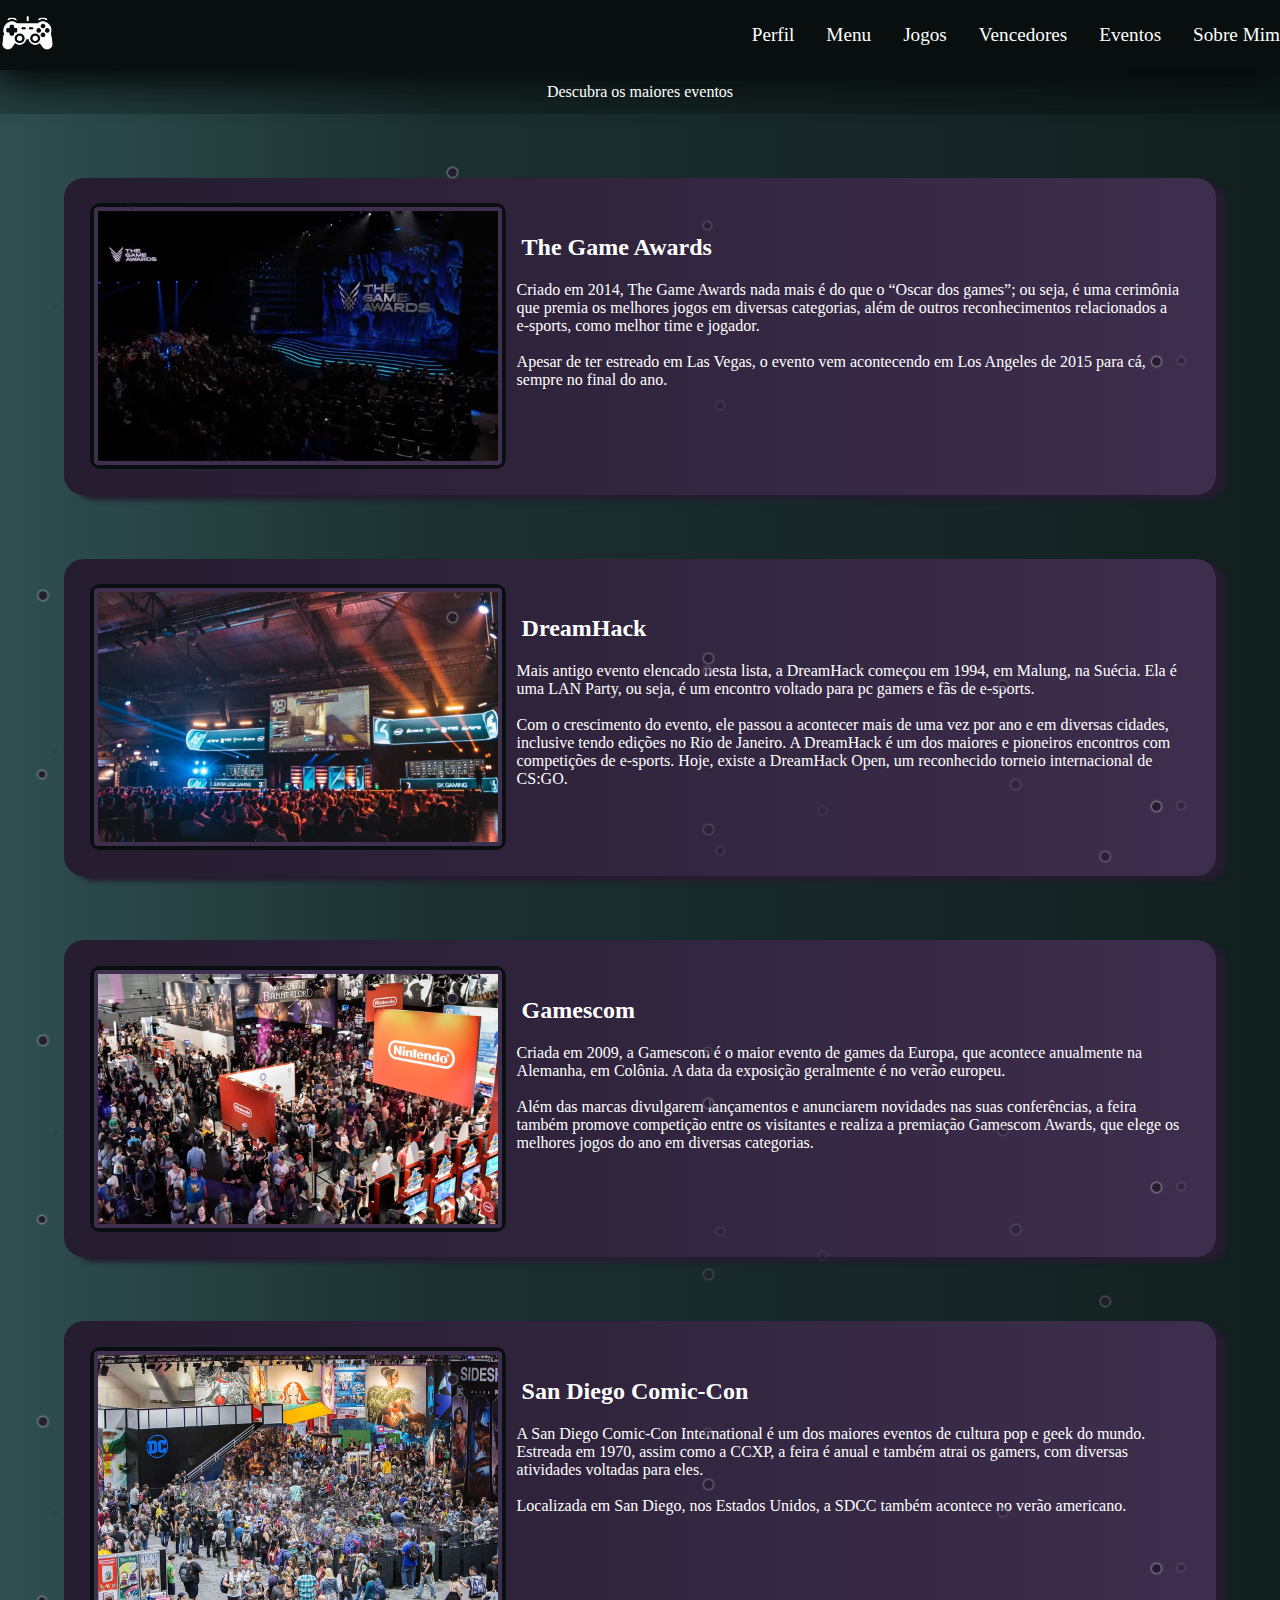
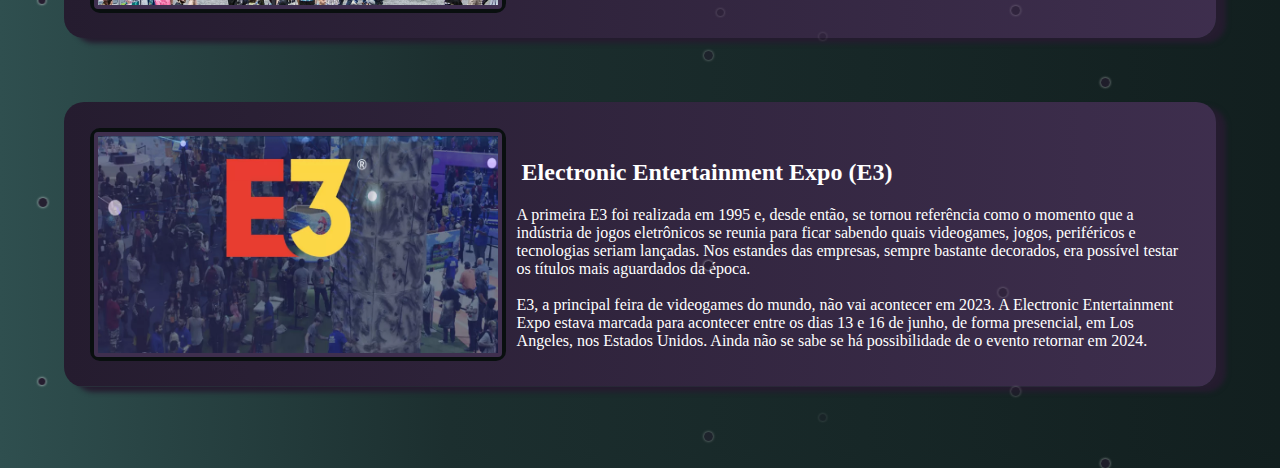
<file: eventos.html>
<!DOCTYPE html>
<html lang="pt-br">

<head>
    <meta charset="UTF-8">
    <meta name="viewport" content="width=device-width, initial-scale=1.0">
    <title>Eventos</title>
    <link rel="shortcut icon" href="img/icon.png">
    <link rel="stylesheet" href="menu.css">
    <link rel="stylesheet" href="style.css">
</head>

<body id="eventos">

    <header class="header">
        <div class="menu-container"></div>

        <script src="menu.js"></script>
    </header>

    <div class="link-eventos">
        <a href="#"> Descubra os maiores eventos</a>
    </div>

    <div id="container">
        <div class="particle"></div>
        <div class="particle"></div>
        <div class="particle"></div>
        <div class="particle"></div>
        <div class="particle"></div>
        <div class="particle"></div>
        <div class="particle"></div>
        <div class="particle"></div>
        <div class="particle"></div>
        <div class="particle"></div>
        <div class="particle"></div>
        <div class="particle"></div>
        <div class="particle"></div>
        <div class="particle"></div>
        <div class="particle"></div>
    </div>

    <div class="card-eventos">

        <div class="card-eventos-img">
            <img class="img-eventos" src="img/thegameawards.png" alt="">
        </div>

        <div class="card-eventos-text">
            <h2>The Game Awards</h2>
            <p>Criado em 2014, The Game Awards nada mais é do que o “Oscar dos games”; ou seja, é uma cerimônia que
                premia os melhores jogos em diversas categorias, além de outros reconhecimentos relacionados a e-sports,
                como melhor time e jogador. </p>
            <br>
            <p>Apesar de ter estreado em Las Vegas, o evento vem acontecendo em Los Angeles de 2015 para cá, sempre no
                final do ano.</p>
        </div>

    </div>


    <div id="container">
        <div class="particle"></div>
        <div class="particle"></div>
        <div class="particle"></div>
        <div class="particle"></div>
        <div class="particle"></div>
        <div class="particle"></div>
        <div class="particle"></div>
        <div class="particle"></div>
        <div class="particle"></div>
        <div class="particle"></div>
        <div class="particle"></div>
        <div class="particle"></div>
        <div class="particle"></div>
        <div class="particle"></div>
        <div class="particle"></div>
    </div>

    <div class="card-eventos">

        <div class="card-eventos-img">
            <img class="img-eventos" src="img/dreamhack-cs-go.png" alt="">
        </div>

        <div class="card-eventos-text">
            <h2>DreamHack</h2>
            <p>Mais antigo evento elencado nesta lista, a DreamHack começou em 1994, em Malung, na Suécia. Ela é uma LAN
                Party, ou seja, é um encontro voltado para pc gamers e fãs de e-sports. </p>
            <br>
            <p>Com o crescimento do evento, ele passou a acontecer mais de uma vez por ano e em diversas cidades,
                inclusive tendo edições no Rio de Janeiro. A DreamHack é um dos maiores e pioneiros encontros com
                competições de e-sports. Hoje, existe a DreamHack Open, um reconhecido torneio internacional de CS:GO.
            </p>
        </div>
    </div>

    <div id="container">
        <div class="particle"></div>
        <div class="particle"></div>
        <div class="particle"></div>
        <div class="particle"></div>
        <div class="particle"></div>
        <div class="particle"></div>
        <div class="particle"></div>
        <div class="particle"></div>
        <div class="particle"></div>
        <div class="particle"></div>
        <div class="particle"></div>
        <div class="particle"></div>
        <div class="particle"></div>
        <div class="particle"></div>
        <div class="particle"></div>
    </div>

    <div class="card-eventos">

        <div class="card-eventos-img">
            <img class="img-eventos" src="img/gamescom.png" alt="">
        </div>

        <div class="card-eventos-text">
            <h2>Gamescom</h2>
            <p>Criada em 2009, a Gamescom é o maior evento de games da Europa, que acontece anualmente na Alemanha, em
                Colônia. A data da exposição geralmente é no verão europeu. </p>
            <br>
            <p>Além das marcas divulgarem lançamentos e anunciarem novidades nas suas conferências, a feira também
                promove competição entre os visitantes e realiza a premiação Gamescom Awards, que elege os melhores
                jogos do ano em diversas categorias. </p>
        </div>

    </div>

    <div id="container">
        <div class="particle"></div>
        <div class="particle"></div>
        <div class="particle"></div>
        <div class="particle"></div>
        <div class="particle"></div>
        <div class="particle"></div>
        <div class="particle"></div>
        <div class="particle"></div>
        <div class="particle"></div>
        <div class="particle"></div>
        <div class="particle"></div>
        <div class="particle"></div>
        <div class="particle"></div>
        <div class="particle"></div>
        <div class="particle"></div>
    </div>

    <div class="card-eventos">

        <div class="card-eventos-img">
            <img class="img-eventos" src="img/san-diego-comic-con.png" alt="">
        </div>

        <div class="card-eventos-text">
            <h2>San Diego Comic-Con</h2>
            <p>A San Diego Comic-Con International é um dos maiores eventos de cultura pop e geek do mundo. Estreada em
                1970, assim como a CCXP, a feira é anual e também atrai os gamers, com diversas atividades voltadas para
                eles. </p>
            <br>
            <p>Localizada em San Diego, nos Estados Unidos, a SDCC também acontece no verão americano. </p>
        </div>

    </div>

    
    <div class="card-eventos">

        <div class="card-eventos-img">
            <img class="img-eventos" src="img/e3.png" alt="">
        </div>

        <div class="card-eventos-text">
            <h2>Electronic Entertainment Expo (E3)</h2>
            <p>A primeira E3 foi realizada em 1995 e, desde então, se tornou referência como o momento que a indústria
                de jogos eletrônicos se reunia para ficar sabendo quais videogames, jogos, periféricos e tecnologias
                seriam lançadas. Nos estandes das empresas, sempre bastante decorados, era possível testar os títulos
                mais aguardados da época.</p>
            <br>
            <p>E3, a principal feira de videogames do mundo, não vai acontecer em 2023. A Electronic Entertainment Expo
                estava marcada para acontecer entre os dias 13 e 16 de junho, de forma presencial, em Los Angeles, nos
                Estados Unidos. Ainda não se sabe se há possibilidade de o evento retornar em 2024.</p>
        </div>

    </div>




</body>

</html>
</file>
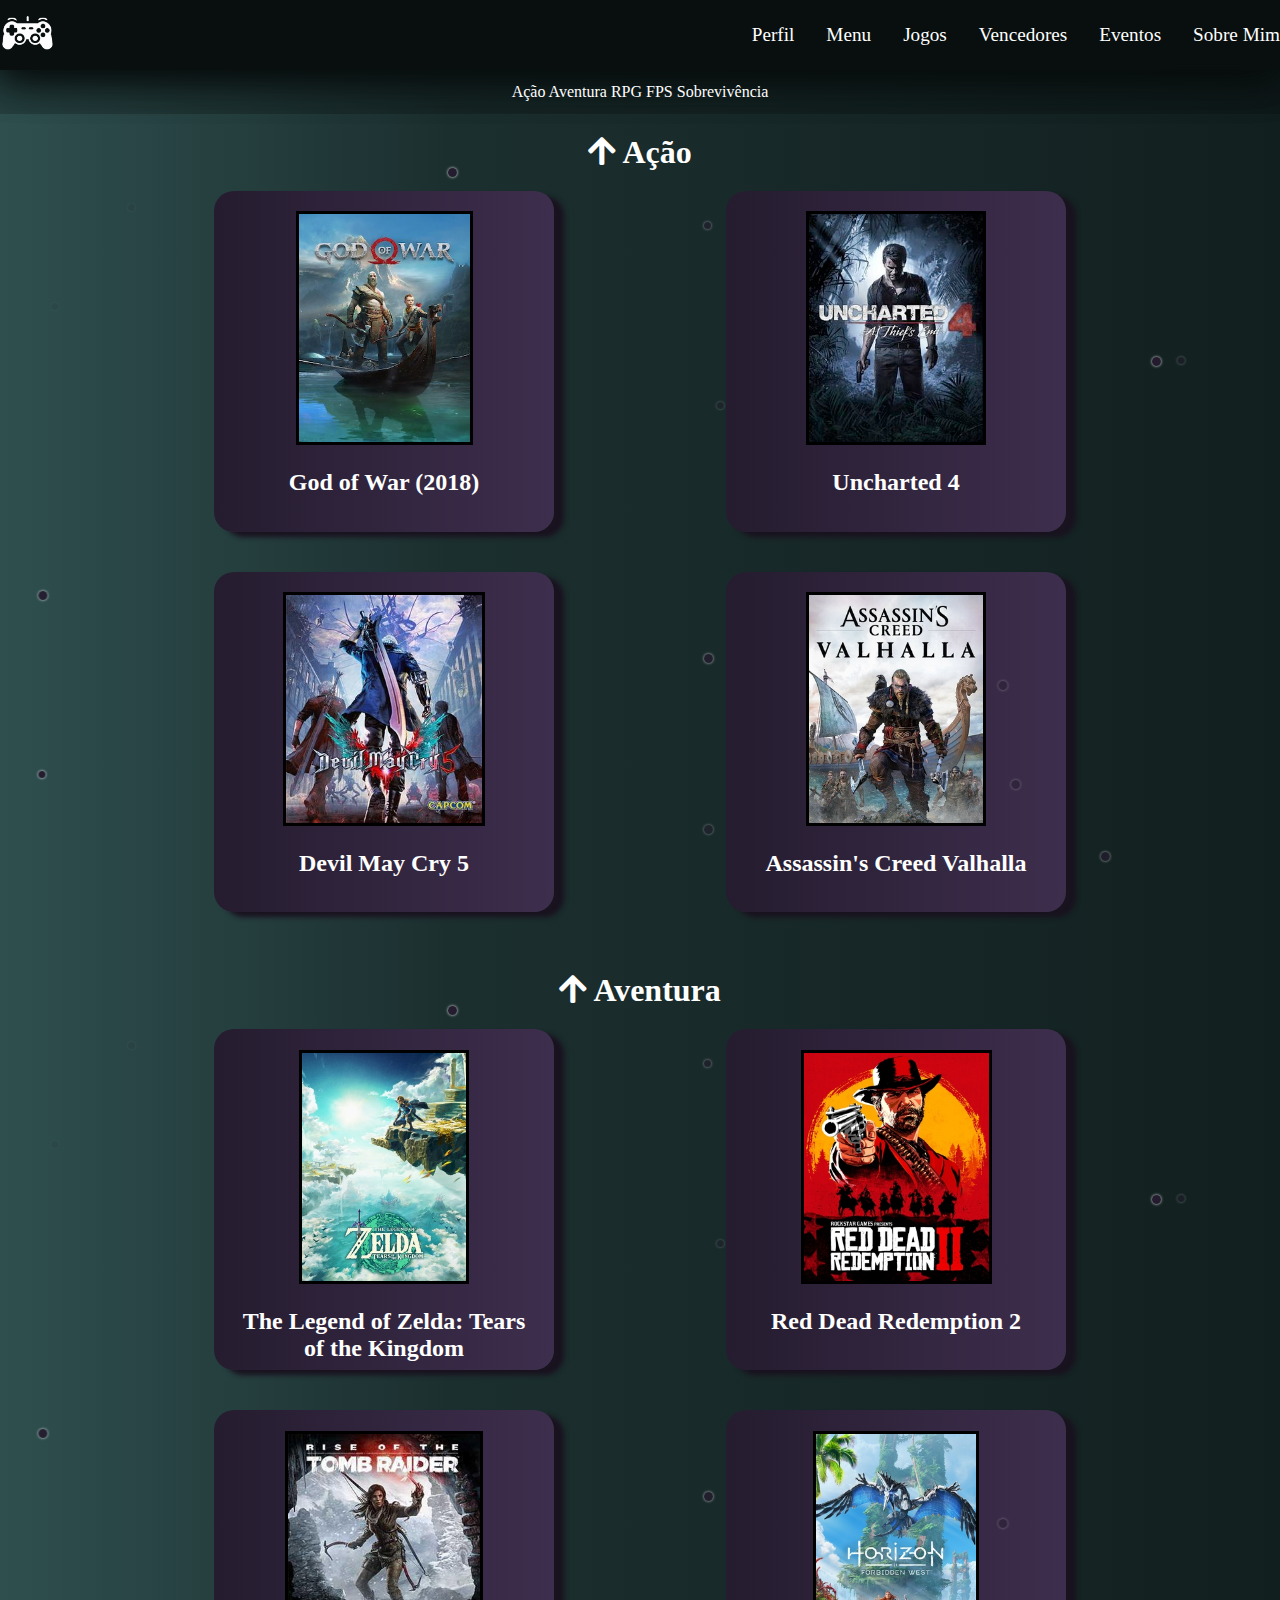
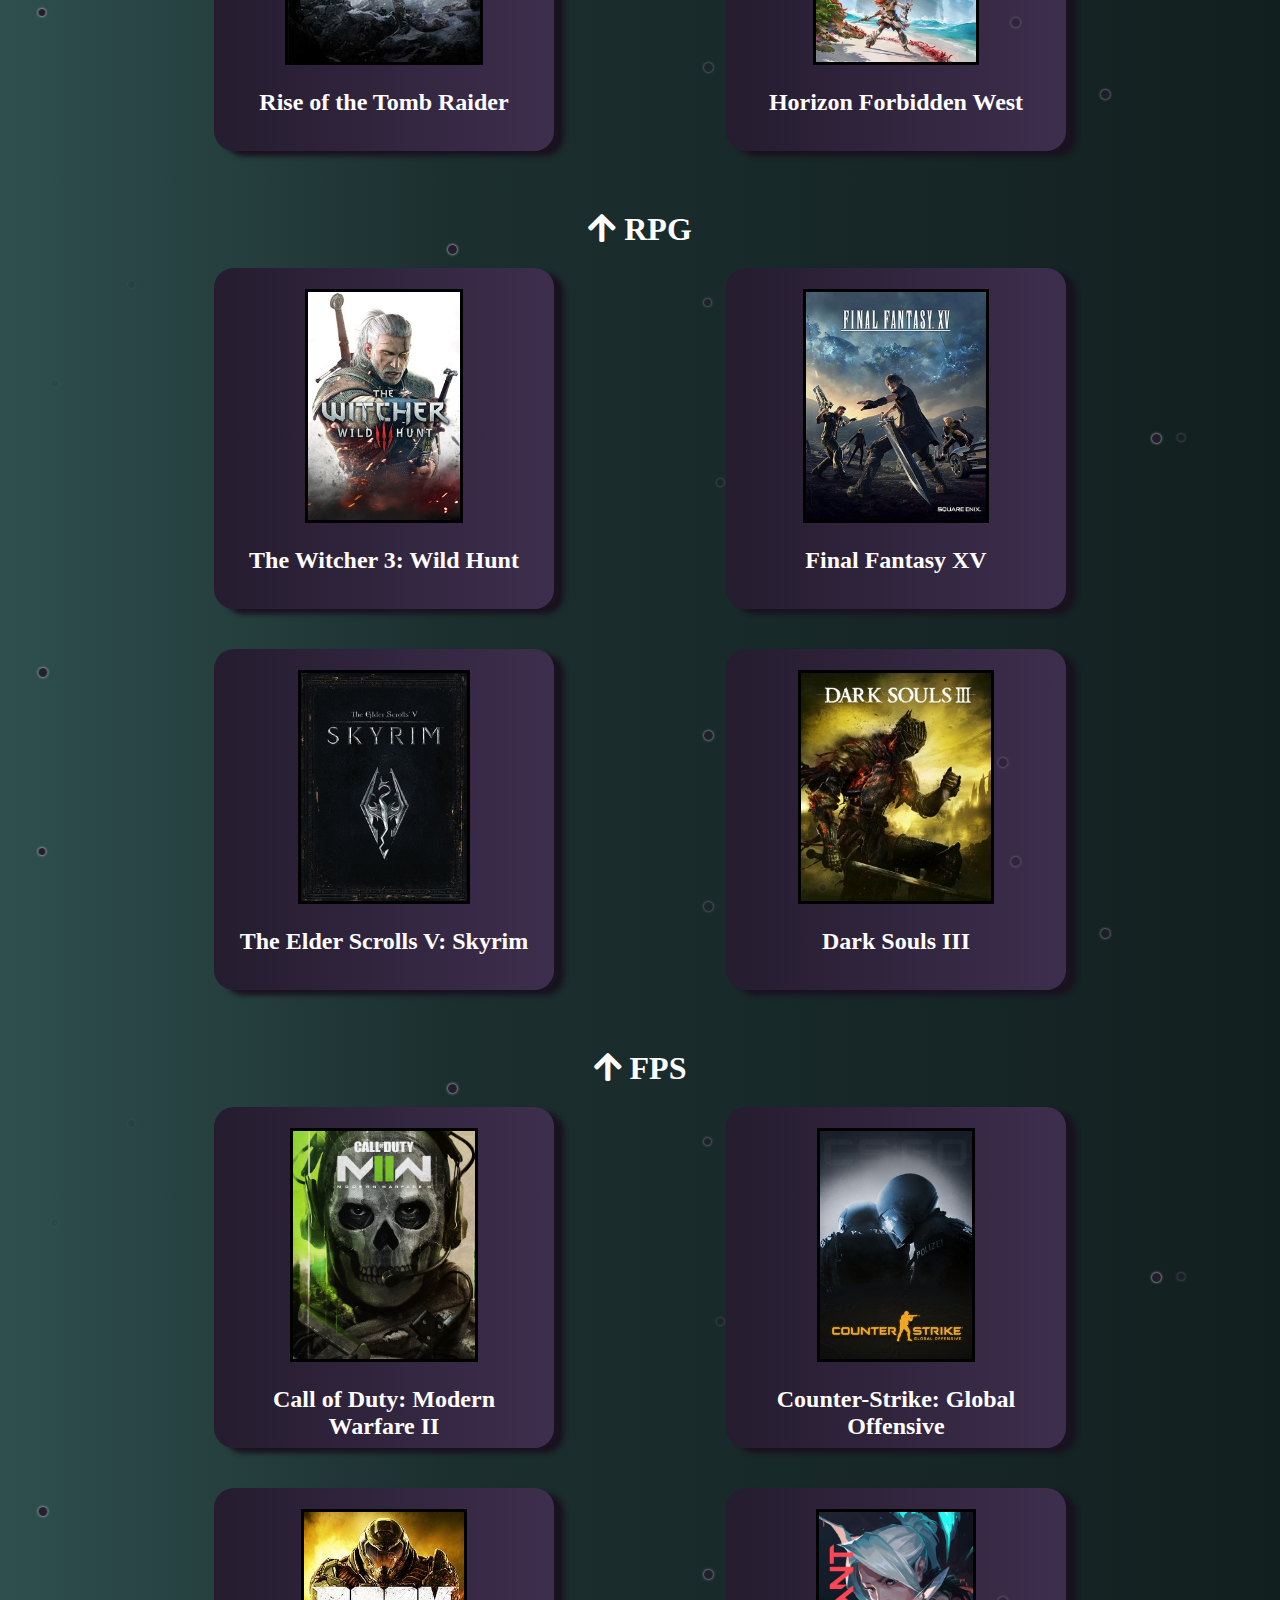
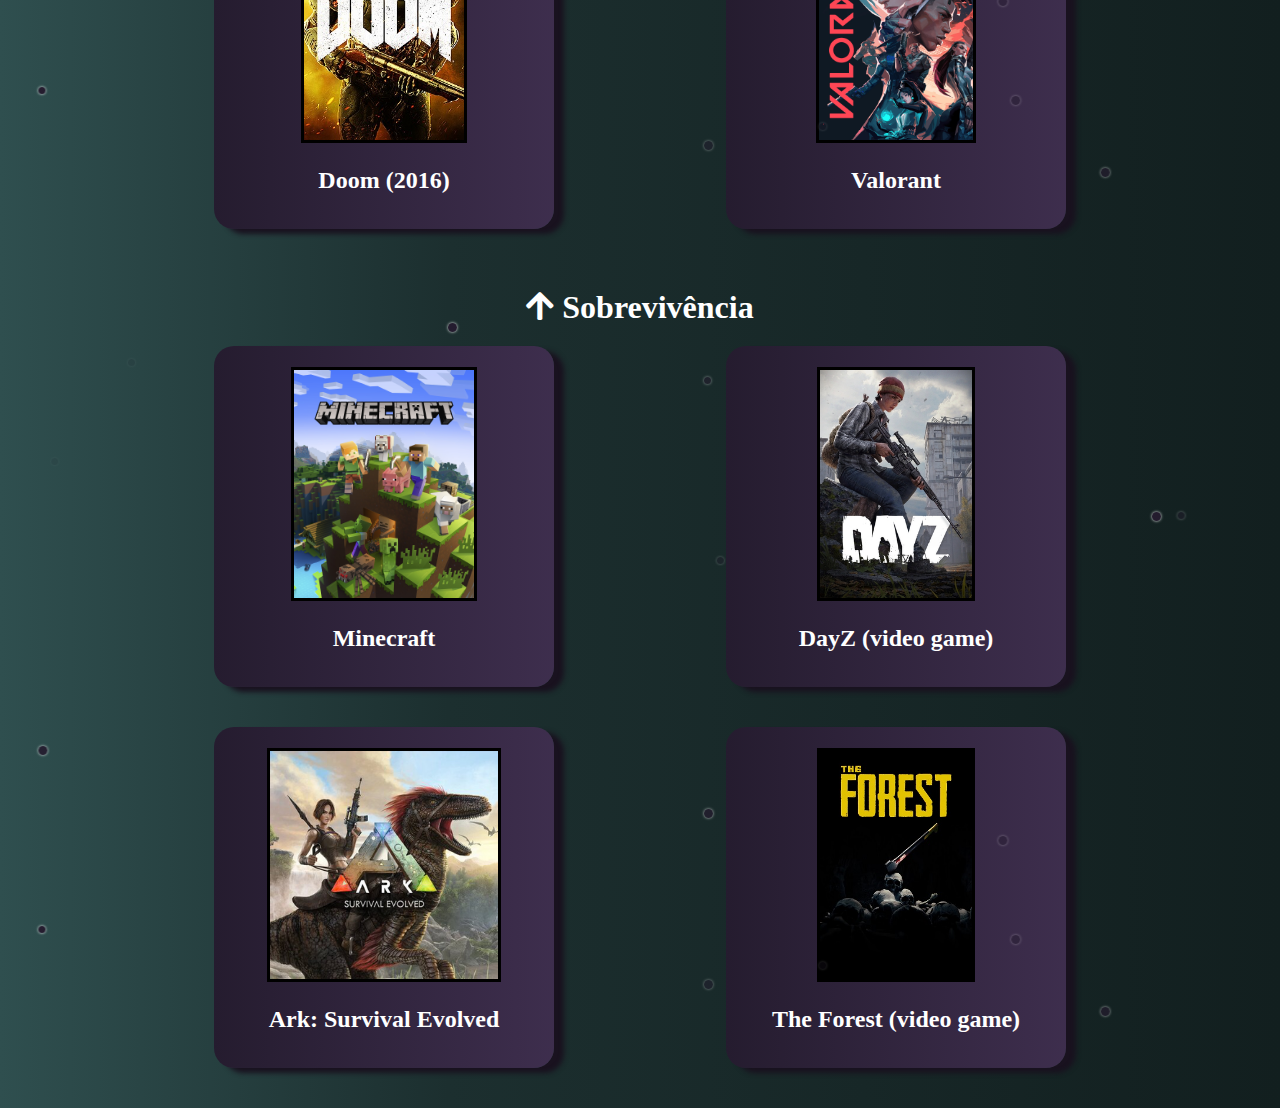
<file: jogos.html>
<!DOCTYPE html>
<html lang="pt-br">

<head>
  <meta charset="UTF-8">
  <meta name="viewport" content="width=device-width, initial-scale=1.0">
  <title>Jogos</title>
  <link rel="shortcut icon" href="img/icon.png">
  <link rel="stylesheet" href="menu.css">
  <link rel="stylesheet" href="style.css">

  <link rel="stylesheet" href="https://cdnjs.cloudflare.com/ajax/libs/font-awesome/5.15.4/css/all.min.css">

</head>

<body id="jogos">

  <header id="voltar" class="header">
    <div class="menu-container"></div>

    <script src="menu.js"></script>
  </header>

  <div class="link-jogos">
    <a href="#Ação"> Ação </a>
    <a href="#Aventura"> Aventura </a>
    <a href="#RPG"> RPG </a>
    <a href="#FPS"> FPS </a>
    <a href="#Sobrevivência"> Sobrevivência </a>
  </div>

  <div id="container">
    <div class="particle"></div>
    <div class="particle"></div>
    <div class="particle"></div>
    <div class="particle"></div>
    <div class="particle"></div>
    <div class="particle"></div>
    <div class="particle"></div>
    <div class="particle"></div>
    <div class="particle"></div>
    <div class="particle"></div>
    <div class="particle"></div>
    <div class="particle"></div>
    <div class="particle"></div>
    <div class="particle"></div>
    <div class="particle"></div>
  </div>

  <div class="painel-jogos-genero">
    <h1><a href="#voltar"><i class="fas fa-arrow-up icon-up"></i></a> <a id="Ação">Ação</a></h1>
    <div class="card-jogo-todos">
      <div class="card-jogo">
        <img src="img/God_of_War_4_cover.jpg" alt="Jogo 1">
        <h2>God of War (2018)</h2>
      </div>
      <div class="card-jogo">
        <img src="img/Uncharted_4_box_artwork.jpg" alt="Jogo 2">
        <h2>Uncharted 4</h2>
      </div>
      <div class="card-jogo">
        <img src="img/Devil_May_Cry_5.jpg" alt="Jogo 3">
        <h2>Devil May Cry 5</h2>
      </div>
      <div class="card-jogo">
        <img src="img/Assassin's_Creed_Valhalla_cover.jpg" alt="Jogo 4">
        <h2>Assassin's Creed Valhalla</h2>
      </div>
    </div>
  </div>

  <div id="container">
    <div class="particle"></div>
    <div class="particle"></div>
    <div class="particle"></div>
    <div class="particle"></div>
    <div class="particle"></div>
    <div class="particle"></div>
    <div class="particle"></div>
    <div class="particle"></div>
    <div class="particle"></div>
    <div class="particle"></div>
    <div class="particle"></div>
    <div class="particle"></div>
    <div class="particle"></div>
    <div class="particle"></div>
    <div class="particle"></div>
  </div>

  <div class="painel-jogos-genero">
    <h1><a href="#voltar"><i class="fas fa-arrow-up icon-up"></i></a> <a id="Aventura">Aventura</a></h1>
    <div class="card-jogo-todos">
      <div class="card-jogo">
        <img src="img/The_Legend_of_Zelda_Tears_of_the_Kingdom_cover.jpg" alt="Jogo 5">
        <h2>The Legend of Zelda: Tears of the Kingdom</h2>
      </div>
      <div class="card-jogo">
        <img src="img/Red_Dead_Redemption_II.jpg" alt="Jogo 6">
        <h2>Red Dead Redemption 2</h2>
      </div>
      <div class="card-jogo">
        <img src="img/Rise_of_the_Tomb_Raider.jpg" alt="Jogo 7">
        <h2>Rise of the Tomb Raider</h2>
      </div>
      <div class="card-jogo">
        <img src="img/Horizon_Forbidden_West_cover_art.jpg" alt="Jogo 8">
        <h2>Horizon Forbidden West</h2>
      </div>
    </div>
  </div>

  <div id="container">
    <div class="particle"></div>
    <div class="particle"></div>
    <div class="particle"></div>
    <div class="particle"></div>
    <div class="particle"></div>
    <div class="particle"></div>
    <div class="particle"></div>
    <div class="particle"></div>
    <div class="particle"></div>
    <div class="particle"></div>
    <div class="particle"></div>
    <div class="particle"></div>
    <div class="particle"></div>
    <div class="particle"></div>
    <div class="particle"></div>
  </div>

  <div class="painel-jogos-genero">
    <h1><a href="#voltar"><i class="fas fa-arrow-up icon-up"></i></a> <a id="RPG">RPG</a></h1>
    <div class="card-jogo-todos">
      <div class="card-jogo">
        <img src="img/Witcher3.jpg" alt="Jogo 9">
        <h2>The Witcher 3: Wild Hunt</h2>
      </div>
      <div class="card-jogo">
        <img src="img/FF_XV_cover_art.jpg" alt="Jogo 10">
        <h2>Final Fantasy XV</h2>
      </div>
      <div class="card-jogo">
        <img src="img/The_Elder_Scrolls_V_Skyrim_cover.png" alt="Jogo 11">
        <h2>The Elder Scrolls V: Skyrim</h2>
      </div>
      <div class="card-jogo">
        <img src="img/Dark_souls_3_cover_art.jpg" alt="Jogo 12">
        <h2>Dark Souls III</h2>
      </div>
    </div>
  </div>


  <div id="container">
    <div class="particle"></div>
    <div class="particle"></div>
    <div class="particle"></div>
    <div class="particle"></div>
    <div class="particle"></div>
    <div class="particle"></div>
    <div class="particle"></div>
    <div class="particle"></div>
    <div class="particle"></div>
    <div class="particle"></div>
    <div class="particle"></div>
    <div class="particle"></div>
    <div class="particle"></div>
    <div class="particle"></div>
    <div class="particle"></div>
  </div>

  <div class="painel-jogos-genero">
    <h1><a href="#voltar"><i class="fas fa-arrow-up icon-up"></i></a> <a id="FPS">FPS</a></h1>
    <div class="card-jogo-todos">
      <div class="card-jogo">

        <img src="img/fps1.png" alt="Jogo 13">
        <h2>Call of Duty: Modern Warfare II</h2>

      </div>
      <div class="card-jogo">

        <img src="img/fps2.jpg" alt="Jogo 14">
        <h2>Counter-Strike: Global Offensive</h2>

      </div>
      <div class="card-jogo">

        <img src="img/fps3.jpg" alt="Jogo 15">
        <h2>Doom (2016)</h2>

      </div>
      <div class="card-jogo">
        <img src="img/fps4.jpeg" alt="Jogo 16">
        <h2>Valorant</h2>
      </div>
    </div>
  </div>

  <div id="container">
    <div class="particle"></div>
    <div class="particle"></div>
    <div class="particle"></div>
    <div class="particle"></div>
    <div class="particle"></div>
    <div class="particle"></div>
    <div class="particle"></div>
    <div class="particle"></div>
    <div class="particle"></div>
    <div class="particle"></div>
    <div class="particle"></div>
    <div class="particle"></div>
    <div class="particle"></div>
    <div class="particle"></div>
    <div class="particle"></div>
  </div>

  <div class="painel-jogos-genero">
    <h1><a href="#voltar"><i class="fas fa-arrow-up icon-up"></i></a> <a id="Sobrevivência">Sobrevivência</a></h1>
    <div class="card-jogo-todos">
      <div class="card-jogo">
        <img src="img/Minecraft_cover.png" alt="Jogo 17">
        <h2>Minecraft</h2>
      </div>
      <div class="card-jogo">
        <img src="img/Day_Z_cover.jpg" alt="Jogo 18">
        <h2>DayZ (video game)</h2>
      </div>
      <div class="card-jogo">
        <img src="img/ArkSurvivalEvolved.png" alt="Jogo 19">
        <h2>Ark: Survival Evolved</h2>
      </div>
      <div class="card-jogo">
        <img src="img/TheForest_Game.jpg" alt="Jogo 20">
        <h2>The Forest (video game)</h2>
      </div>
    </div>
  </div>


</body>

</html>
</file>
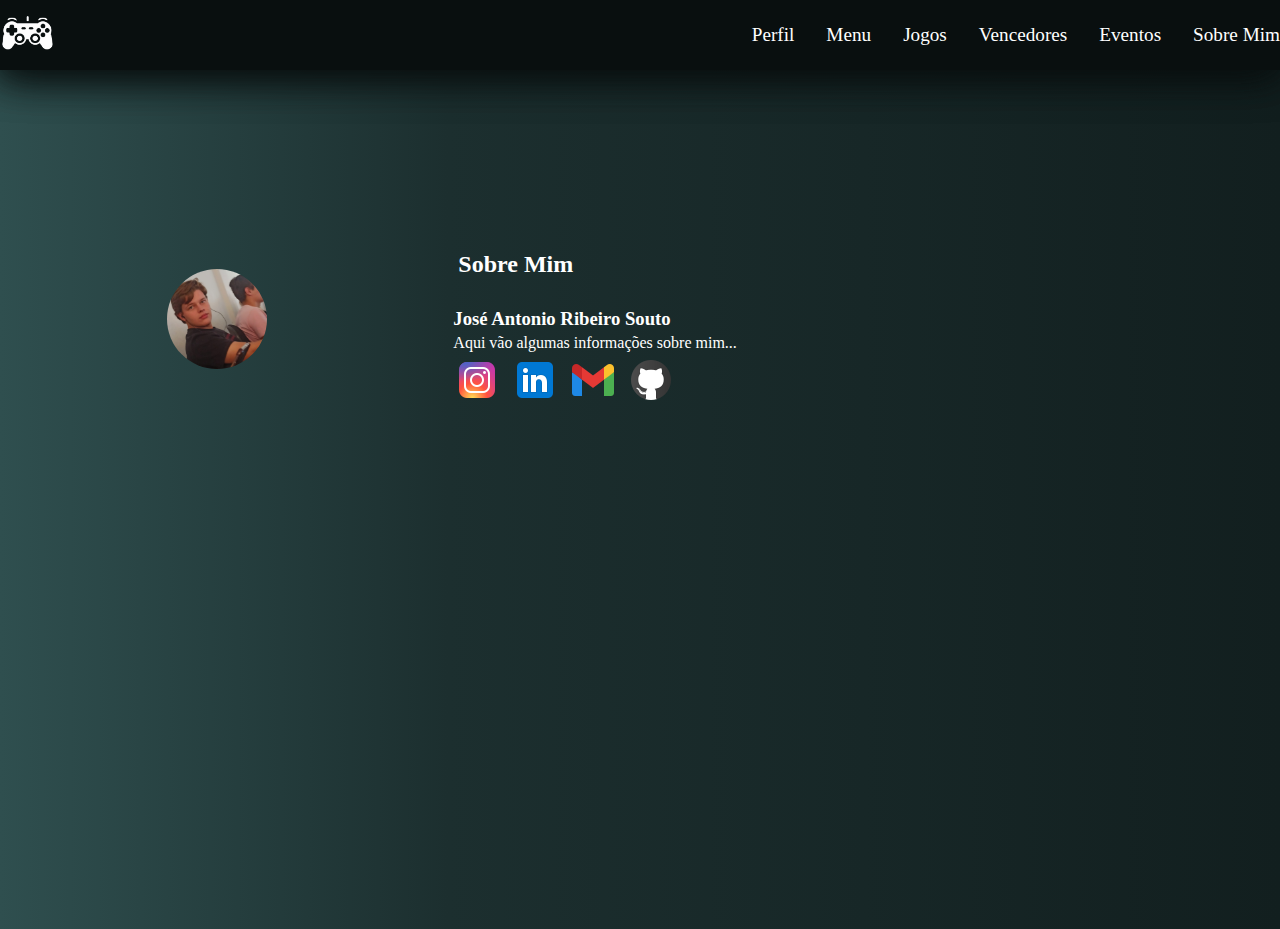
<file: sobre-min.html>
<!DOCTYPE html>
<html lang="pt-br">

<head>
    <meta charset="UTF-8">
    <meta name="viewport" content="width=device-width, initial-scale=1.0">
    <title>Sobre Mim</title>
    <link rel="shortcut icon" href="img/icon.png">
    <link rel="stylesheet" href="menu.css">
    <link rel="stylesheet" href="style.css">
    <link rel="stylesheet" href="sobre-mim.css">
</head>

<body>

    <header class="header">
        <div class="menu-container"></div>

        <script src="menu.js"></script>
    </header>

    <div id="container">
        <div class="particle"></div>
        <div class="particle"></div>
        <div class="particle"></div>
        <div class="particle"></div>
        <div class="particle"></div>
        <div class="particle"></div>
        <div class="particle"></div>
        <div class="particle"></div>
        <div class="particle"></div>
        <div class="particle"></div>
        <div class="particle"></div>
        <div class="particle"></div>
        <div class="particle"></div>
        <div class="particle"></div>
        <div class="particle"></div>
    </div>

    <div class="about-me">
        <div class="left-section">
            <div class="profile-image">
            </div>
        </div>
        <div class="middle-section">
            <h2>Sobre Mim</h2>
            <h3>José Antonio Ribeiro Souto</h3>

            <p>Aqui vão algumas informações sobre mim...</p>
            <div class="social-icons">
                <a href="https://www.instagram.com/jars_br/" class="icon-link" target="_blank"><img src="img/icons8-instagram-48.png" alt="Ícone Rede Social 1"></a>
                <a href="https://www.linkedin.com/in/joseantoniorsouto/" class="icon-link" target="_blank"><img src="img/icons8-linkedin-48.png" alt="Ícone Rede Social 2"></a>
                <a href="mailto:josejarsbr@gmail.com" class="icon-link" target="_blank"><img src="img/icons8-gmail-novo-48.png" alt="Ícone Rede Social 3"></a>
                <a href="https://github.com/JarsBr" class="icon-link" target="_blank"><img src="img/icons8-github-48.png" alt="Ícone Rede Social 4"></a>

                <!-- Adicione mais ícones conforme necessário -->
            </div>
        </div>

    </div>


</body>

</html>
</file>
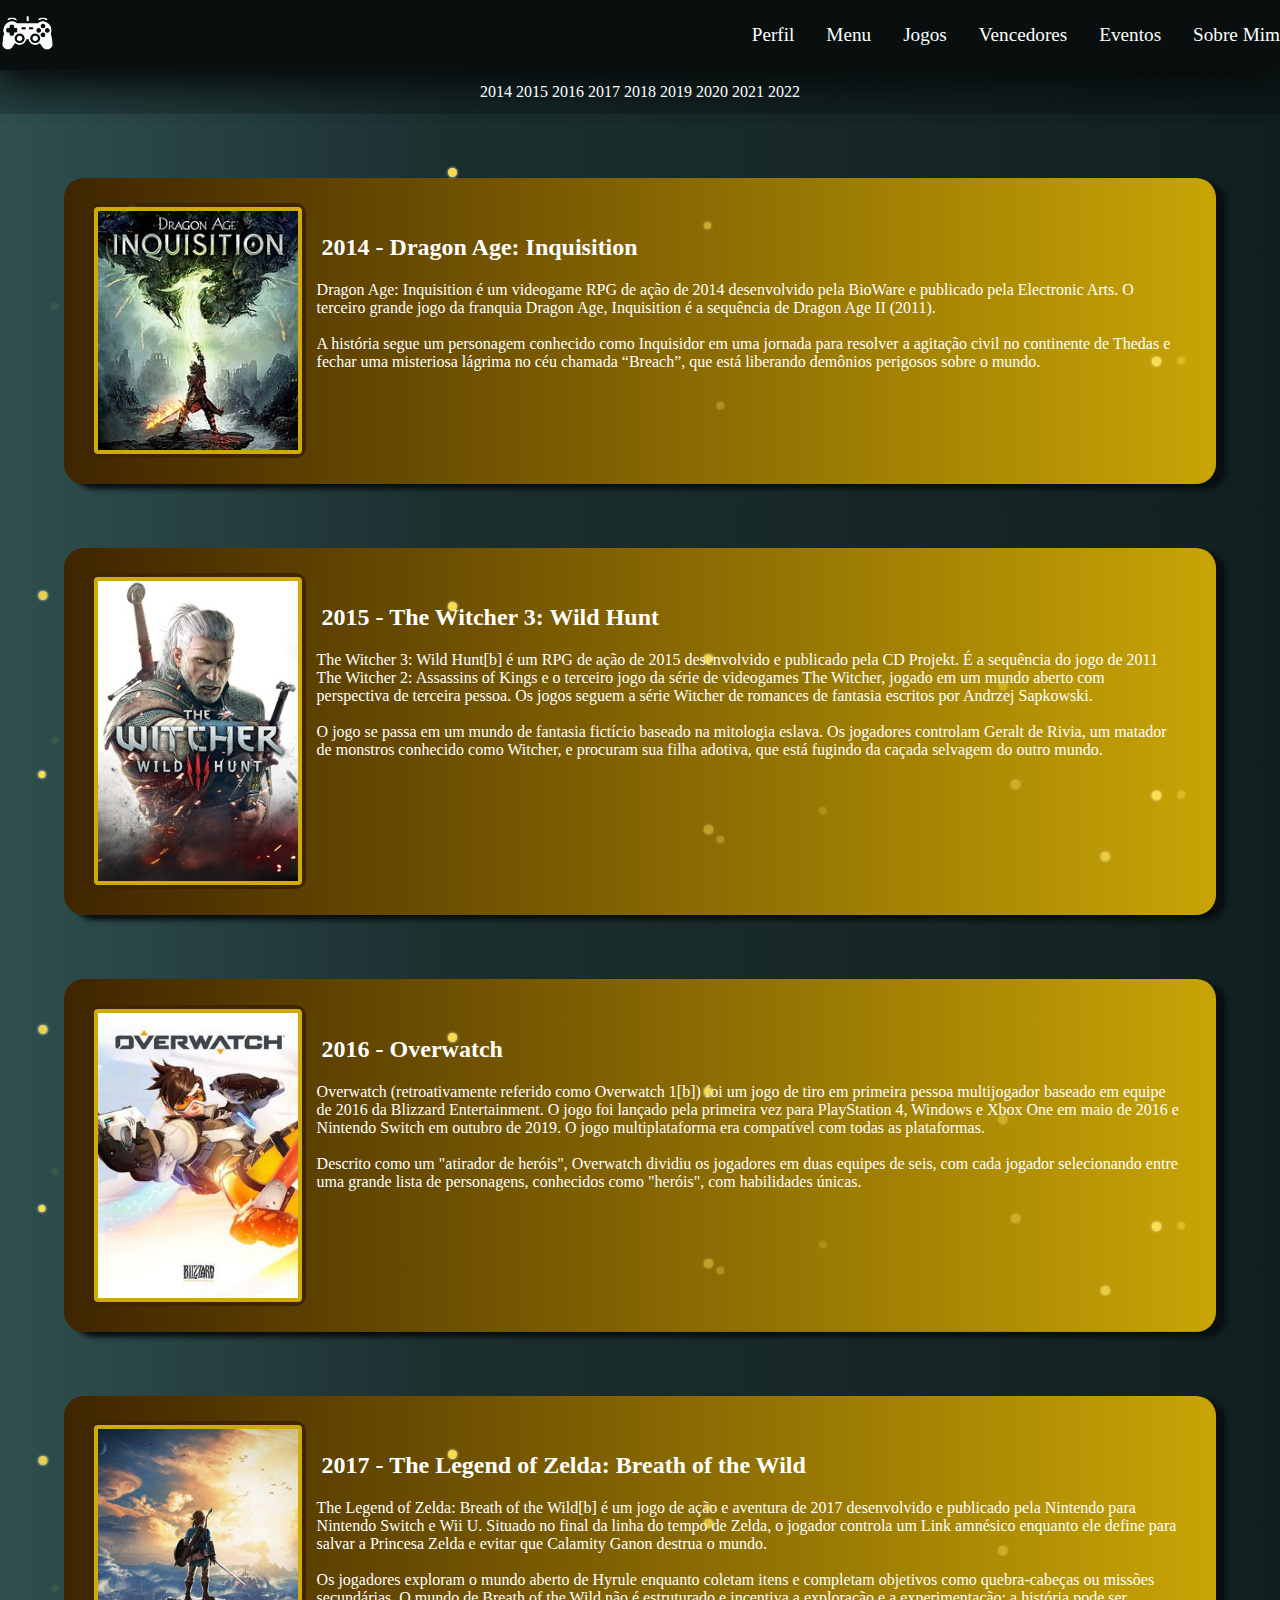
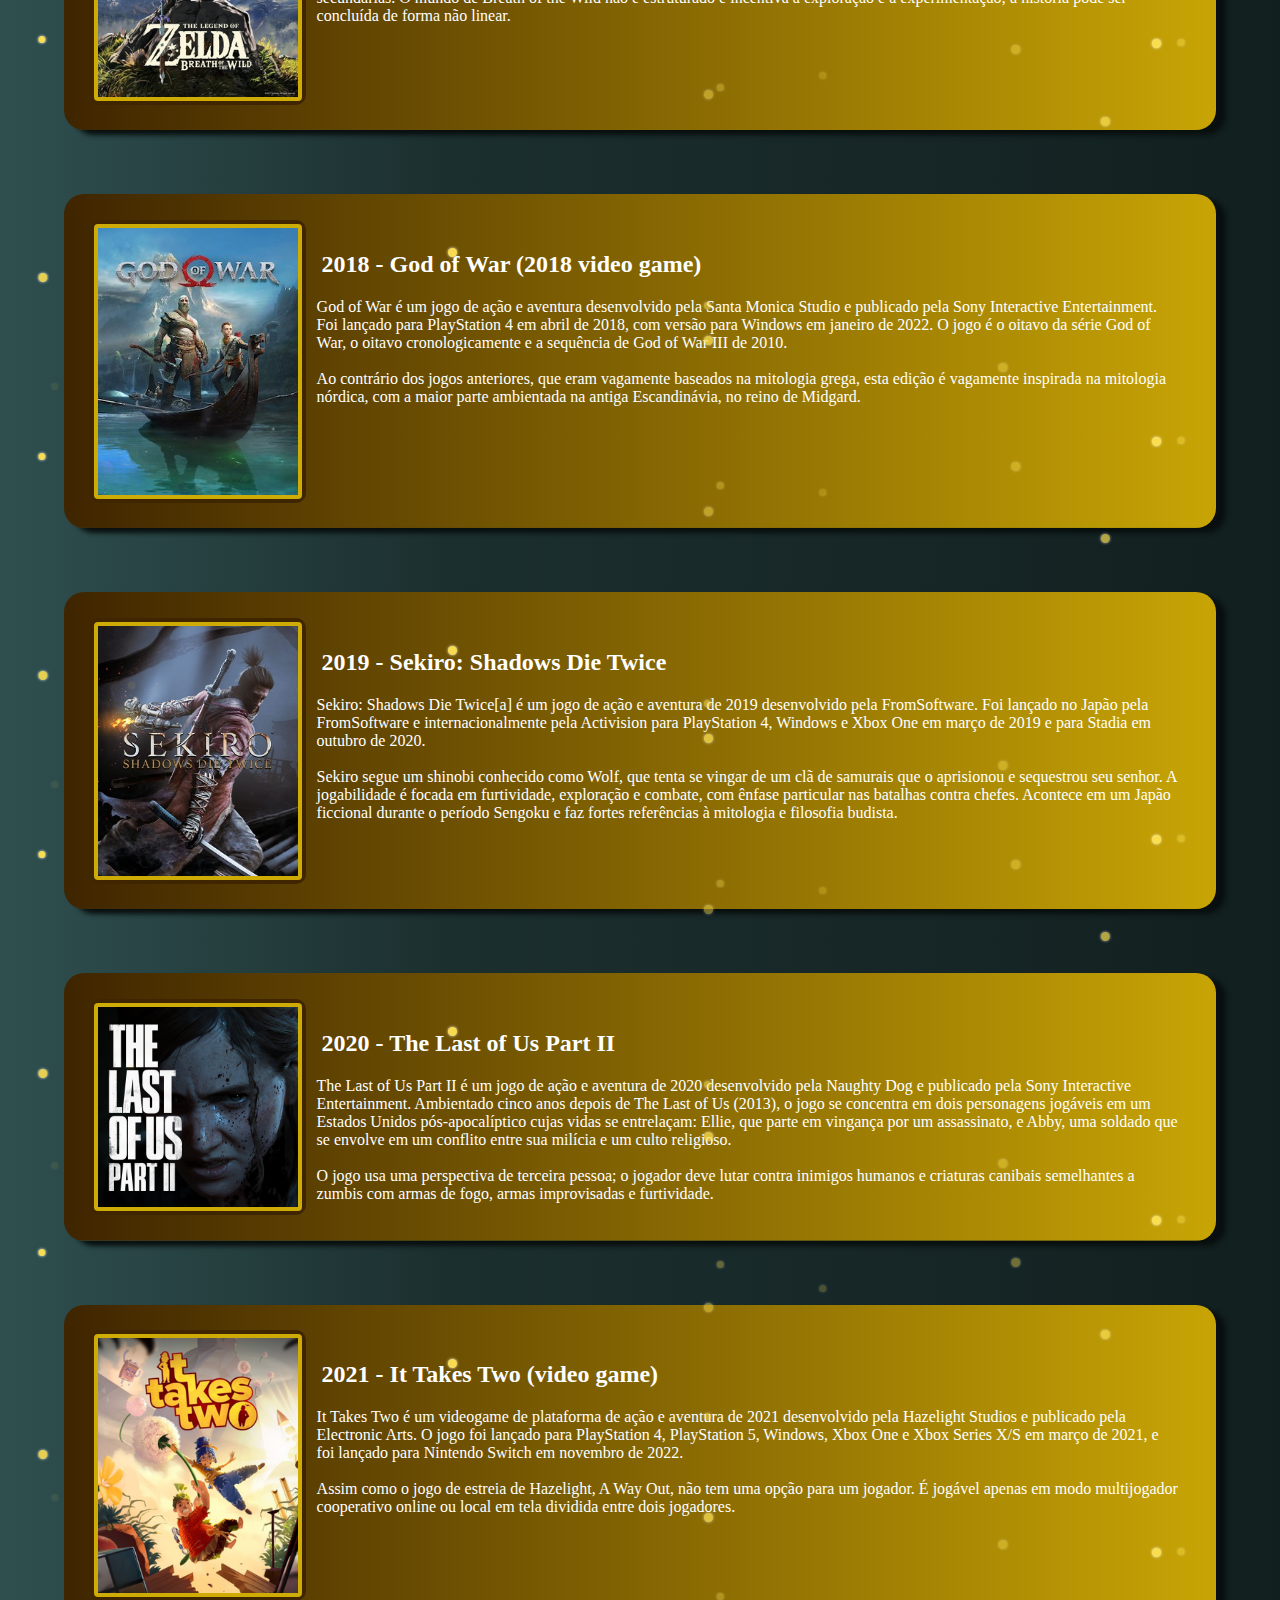
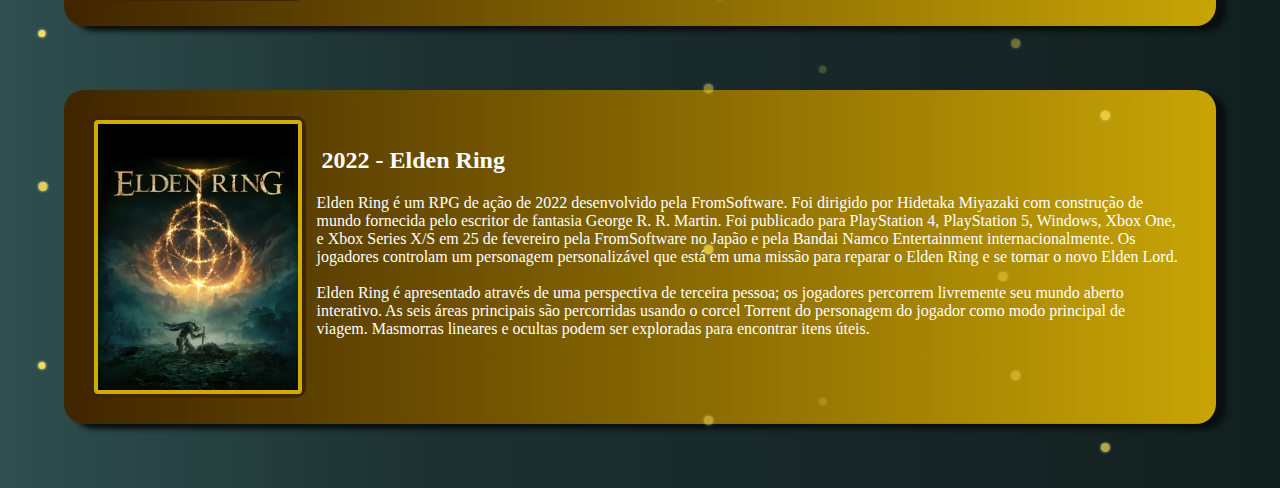
<file: vencedores.html>
<!DOCTYPE html>
<html lang="pt-br">

<head>
    <meta charset="UTF-8">
    <meta name="viewport" content="width=device-width, initial-scale=1.0">
    <title>Vencedores</title>
    <link rel="shortcut icon" href="img/icon.png">
    <link rel="stylesheet" href="style.css">
    <link rel="stylesheet" href="menu.css">
</head>

<body id="vencedor-body">

    <header class="header">
        <div class="menu-container"></div>

        <script src="menu.js"></script>
    </header>

    <div class="link-vencedor">
        <a href="#2014"> 2014</a>
        <a href="#2015"> 2015</a>
        <a href="#2016"> 2016</a>
        <a href="#2017"> 2017</a>
        <a href="#2018"> 2018</a>
        <a href="#2019"> 2019</a>
        <a href="#2020"> 2020</a>
        <a href="#2021"> 2021</a>
        <a href="#2022"> 2022</a>
    </div>

    <div id="container">
        <div class="particle"></div>
        <div class="particle"></div>
        <div class="particle"></div>
        <div class="particle"></div>
        <div class="particle"></div>
        <div class="particle"></div>
        <div class="particle"></div>
        <div class="particle"></div>
        <div class="particle"></div>
        <div class="particle"></div>
        <div class="particle"></div>
        <div class="particle"></div>
        <div class="particle"></div>
        <div class="particle"></div>
        <div class="particle"></div>
    </div>

    <div id="2014" class="card-vencedores">

        <div class="card-vencedores-img">
            <img class="img-vencedores" src="img/DragonAge.jpg" alt="">
        </div>

        <div class="card-vencedores-text">
            <h2 >2014 - Dragon Age: Inquisition</h2>
            <p>Dragon Age: Inquisition é um videogame RPG de ação de 2014 desenvolvido pela BioWare e publicado pela
                Electronic Arts. O terceiro grande jogo da franquia Dragon Age, Inquisition é a sequência de Dragon Age
                II (2011).</p>
            <br>
            <p>A história segue um personagem conhecido como Inquisidor em uma jornada para resolver a agitação civil no
                continente de Thedas e fechar uma misteriosa lágrima no céu chamada “Breach”, que está liberando
                demônios perigosos sobre o mundo.</p>
        </div>

    </div>

    <div id="container">
        <div class="particle"></div>
        <div class="particle"></div>
        <div class="particle"></div>
        <div class="particle"></div>
        <div class="particle"></div>
        <div class="particle"></div>
        <div class="particle"></div>
        <div class="particle"></div>
        <div class="particle"></div>
        <div class="particle"></div>
        <div class="particle"></div>
        <div class="particle"></div>
        <div class="particle"></div>
        <div class="particle"></div>
        <div class="particle"></div>
    </div>

    <div id="2015" class="card-vencedores">

        <div class="card-vencedores-img">
            <img class="img-vencedores" src="img/Witcher3.jpg" alt="">
        </div>

        <div class="card-vencedores-text">
            <h2 id="2015">2015 - The Witcher 3: Wild Hunt</h2>
            <p>The Witcher 3: Wild Hunt[b] é um RPG de ação de 2015 desenvolvido e publicado pela CD Projekt. É a
                sequência do jogo de 2011 The Witcher 2: Assassins of Kings e o terceiro jogo da série de videogames The
                Witcher, jogado em um mundo aberto com perspectiva de terceira pessoa.
                Os jogos seguem a série Witcher de romances de fantasia escritos por Andrzej Sapkowski.</p>
            <br>
            <p>O jogo se passa em um mundo de fantasia fictício baseado na mitologia eslava. Os jogadores controlam
                Geralt de Rivia, um matador de monstros conhecido como Witcher, e procuram sua filha adotiva, que está
                fugindo da caçada selvagem do outro mundo.</p>
        </div>

    </div>
    <div id="container">
        <div class="particle"></div>
        <div class="particle"></div>
        <div class="particle"></div>
        <div class="particle"></div>
        <div class="particle"></div>
        <div class="particle"></div>
        <div class="particle"></div>
        <div class="particle"></div>
        <div class="particle"></div>
        <div class="particle"></div>
        <div class="particle"></div>
        <div class="particle"></div>
        <div class="particle"></div>
        <div class="particle"></div>
        <div class="particle"></div>
    </div>
    <div id="2016" class="card-vencedores">

        <div class="card-vencedores-img">
            <img class="img-vencedores" src="img/Overwatch.jpg" alt="">
        </div>

        <div class="card-vencedores-text">
            <h2 id="2016">2016 - Overwatch</h2>
            <p>Overwatch (retroativamente referido como Overwatch 1[b]) foi um jogo de tiro em primeira pessoa
                multijogador baseado em equipe de 2016 da Blizzard Entertainment. O jogo foi lançado pela primeira vez
                para PlayStation 4, Windows e Xbox One em maio de 2016 e Nintendo Switch em outubro de 2019. O jogo
                multiplataforma era compatível com todas as plataformas.</p>
            <br>
            <p>Descrito como um "atirador de heróis", Overwatch dividiu os jogadores em duas equipes de seis, com cada
                jogador selecionando entre uma grande lista de personagens, conhecidos como "heróis", com habilidades
                únicas.</p>
        </div>

    </div>

    <div id="container">
        <div class="particle"></div>
        <div class="particle"></div>
        <div class="particle"></div>
        <div class="particle"></div>
        <div class="particle"></div>
        <div class="particle"></div>
        <div class="particle"></div>
        <div class="particle"></div>
        <div class="particle"></div>
        <div class="particle"></div>
        <div class="particle"></div>
        <div class="particle"></div>
        <div class="particle"></div>
        <div class="particle"></div>
        <div class="particle"></div>
    </div>

    <div id="2017" class="card-vencedores">

        <div class="card-vencedores-img">
            <img class="img-vencedores" src="img/2017.jpg" alt="">
        </div>

        <div class="card-vencedores-text">
            <h2 id="2017">2017 - The Legend of Zelda: Breath of the Wild</h2>
            <p>The Legend of Zelda: Breath of the Wild[b] é um jogo de ação e aventura de 2017 desenvolvido e publicado
                pela Nintendo para Nintendo Switch e Wii U. Situado no final da linha do tempo de Zelda, o jogador
                controla um Link amnésico enquanto ele define para salvar a Princesa Zelda e evitar que Calamity Ganon
                destrua o mundo.</p>
            <br>
            <p>Os jogadores exploram o mundo aberto de Hyrule enquanto coletam itens e completam objetivos como
                quebra-cabeças ou missões secundárias. O mundo de Breath of the Wild não é estruturado e incentiva a
                exploração e a experimentação; a história pode ser concluída de forma não linear.</p>
        </div>

    </div>

    <div id="container">
        <div class="particle"></div>
        <div class="particle"></div>
        <div class="particle"></div>
        <div class="particle"></div>
        <div class="particle"></div>
        <div class="particle"></div>
        <div class="particle"></div>
        <div class="particle"></div>
        <div class="particle"></div>
        <div class="particle"></div>
        <div class="particle"></div>
        <div class="particle"></div>
        <div class="particle"></div>
        <div class="particle"></div>
        <div class="particle"></div>
    </div>
    <div id="2018" class="card-vencedores">

        <div class="card-vencedores-img">
            <img class="img-vencedores" src="img/2018.jpg" alt="">
        </div>

        <div class="card-vencedores-text">
            <h2>2018 - God of War (2018 video game)
            </h2>
            <p>God of War é um jogo de ação e aventura desenvolvido pela Santa Monica Studio e publicado pela Sony
                Interactive Entertainment. Foi lançado para PlayStation 4 em abril de 2018, com versão para Windows em
                janeiro de 2022. O jogo é o oitavo da série God of War, o oitavo cronologicamente e a sequência de God
                of War III de 2010.</p>
            <br>
            <p>Ao contrário dos jogos anteriores, que eram vagamente baseados na mitologia grega, esta edição é
                vagamente inspirada na mitologia nórdica, com a maior parte ambientada na antiga Escandinávia, no reino
                de Midgard.</p>
        </div>

    </div>

    <div id="container">
        <div class="particle"></div>
        <div class="particle"></div>
        <div class="particle"></div>
        <div class="particle"></div>
        <div class="particle"></div>
        <div class="particle"></div>
        <div class="particle"></div>
        <div class="particle"></div>
        <div class="particle"></div>
        <div class="particle"></div>
        <div class="particle"></div>
        <div class="particle"></div>
        <div class="particle"></div>
        <div class="particle"></div>
        <div class="particle"></div>
    </div>
    <div id="2019" class="card-vencedores">

        <div class="card-vencedores-img">
            <img class="img-vencedores" src="img/2019.jpg" alt="">
        </div>

        <div class="card-vencedores-text">
            <h2>2019 - Sekiro: Shadows Die Twice</h2>
            <p>Sekiro: Shadows Die Twice[a] é um jogo de ação e aventura de 2019 desenvolvido pela FromSoftware. Foi
                lançado no Japão pela FromSoftware e internacionalmente pela Activision para PlayStation 4, Windows e
                Xbox One em março de 2019 e para Stadia em outubro de 2020.
            </p>
            <br>
            <p>Sekiro segue um shinobi conhecido como Wolf,
                que tenta se vingar de um clã de samurais que o aprisionou e sequestrou seu senhor. A jogabilidade é
                focada em furtividade, exploração e combate, com ênfase particular nas batalhas contra chefes. Acontece
                em um Japão ficcional durante o período Sengoku e faz fortes referências à mitologia e filosofia
                budista.</p>
        </div>

    </div>

    <div id="container">
        <div class="particle"></div>
        <div class="particle"></div>
        <div class="particle"></div>
        <div class="particle"></div>
        <div class="particle"></div>
        <div class="particle"></div>
        <div class="particle"></div>
        <div class="particle"></div>
        <div class="particle"></div>
        <div class="particle"></div>
        <div class="particle"></div>
        <div class="particle"></div>
        <div class="particle"></div>
        <div class="particle"></div>
        <div class="particle"></div>
    </div>
    <div id="2020" class="card-vencedores">

        <div class="card-vencedores-img">
            <img class="img-vencedores" src="img/2020.png" alt="">
        </div>

        <div class="card-vencedores-text">
            <h2>2020 - The Last of Us Part II</h2>
            <p>The Last of Us Part II é um jogo de ação e aventura de 2020 desenvolvido pela Naughty Dog e publicado
                pela Sony Interactive Entertainment. Ambientado cinco anos depois de The Last of Us (2013), o jogo se
                concentra em dois personagens jogáveis ​​em um Estados Unidos pós-apocalíptico cujas vidas se
                entrelaçam: Ellie, que parte em vingança por um assassinato, e Abby,
                uma soldado que se envolve em um conflito entre sua milícia e um culto religioso.</p>
            <br>
            <p> O jogo usa uma perspectiva de terceira pessoa; o jogador deve lutar contra inimigos humanos e criaturas
                canibais semelhantes a zumbis com armas de fogo, armas improvisadas e furtividade.</p>
        </div>

    </div>

    <div id="container">
        <div class="particle"></div>
        <div class="particle"></div>
        <div class="particle"></div>
        <div class="particle"></div>
        <div class="particle"></div>
        <div class="particle"></div>
        <div class="particle"></div>
        <div class="particle"></div>
        <div class="particle"></div>
        <div class="particle"></div>
        <div class="particle"></div>
        <div class="particle"></div>
        <div class="particle"></div>
        <div class="particle"></div>
        <div class="particle"></div>
    </div>
    <div id="2021" class="card-vencedores">

        <div class="card-vencedores-img">
            <img class="img-vencedores" src="img/2021.png" alt="">
        </div>

        <div class="card-vencedores-text">
            <h2>2021 - It Takes Two (video game)</h2>
            <p>It Takes Two é um videogame de plataforma de ação e aventura de 2021 desenvolvido pela Hazelight Studios
                e publicado pela Electronic Arts. O jogo foi lançado para PlayStation 4, PlayStation 5, Windows, Xbox
                One e Xbox Series X/S em março de 2021, e foi lançado para Nintendo Switch em novembro de 2022.</p>
            <br>
            <p>Assim como o jogo de estreia de Hazelight, A Way Out,
                não tem uma opção para um jogador. É jogável apenas em modo multijogador cooperativo online ou local em
                tela dividida entre dois jogadores.</p>
        </div>

    </div>

 
    <div id="2022" class="card-vencedores">

        <div class="card-vencedores-img">
            <img class="img-vencedores" src="img/2021.jpg" alt="">
        </div>

        <div class="card-vencedores-text">
            <h2>2022 - Elden Ring</h2>
            <p>Elden Ring é um RPG de ação de 2022 desenvolvido pela FromSoftware. Foi dirigido por Hidetaka Miyazaki
                com construção de mundo fornecida pelo escritor de fantasia George R. R. Martin. Foi publicado para
                PlayStation 4, PlayStation 5, Windows, Xbox One,
                e Xbox Series X/S em 25 de fevereiro pela FromSoftware no Japão e pela Bandai Namco Entertainment
                internacionalmente. Os jogadores controlam um personagem personalizável que está em uma missão para
                reparar o Elden Ring e se tornar o novo Elden Lord.</p>
            <br>
            <p>Elden Ring é apresentado através de uma perspectiva de terceira pessoa; os jogadores percorrem livremente
                seu mundo aberto interativo.
                As seis áreas principais são percorridas usando o corcel Torrent do personagem do jogador como modo
                principal de viagem. Masmorras lineares e ocultas podem ser exploradas para encontrar itens úteis.</p>
        </div>

    </div>

</body>

</html>
</file>
<file: menu.css>
* {
    margin: 0;
    padding: 0;
}

.foto-spider {
    float: right;
}

h2 {
    padding: 20px 5px;

}

.hero h1 {
    background-color: #f0f0f0;
    padding: 10px 30px;
    display: inline-block;
    border-radius: 10px;
    margin: 10px 10px 10px 1%;

}

.hero h2 {
    background-color: #f0f0f0;
    padding: 10px 30px;
    display: inline-block;
    border-radius: 10px;
    margin: 10px 10px 10px 5%;
}

.hero h3 {
    background-color: #f0f0f0;
    padding: 10px 20px;
    display: inline-block;
    border-radius: 10px;
    margin: 10px 10px 10px 10%;

}

.hero footer {
    background-color: #f0f0f0;

}

.header {
    background: #090f0f;
    background: linear-gradient(#090f0f, #090f0f);    
    padding-inline: 16px;
    margin: 0;
    padding: 0;
    box-shadow: 0px 5px 40px #090f0f;
    z-index: 1;
}

.nav {
    max-width: 1280px;
    height: 70px;
    margin-inline: auto;

    display: flex;
    justify-content: space-between;
    align-items: center;
}

.logo {
    max-width: 48px;
    max-height: 48px;
}

.header img {
    margin: 0;
    padding: 0;
    max-width: 54px;
    max-height: 54px;
}

.nav-list {
    display: flex;
    gap: 32px;
    list-style: none;
    margin: 0;
    padding: 0;

}

.nav-list a {
    text-decoration: none;
    color: white;
    font-size: larger;
    transition: color 0.3s ease;
}

.nav-list a:hover {
    color: #cfab05;
}

.hero {
    height: calc(100vh - 70px);
    background: center / cover no-repeat;
}

.hamburger {
    display: none;
    border: none;
    background: none;
    /*border-top: 3px solid white;*/
    /*Era para fazer o simbolo mas eu usei um icon externo*/
    cursor: pointer;
    transition: 0.3s;
}

/* Era para fazer o simbolo mas eu usei um icon externo aqui faz os dois outro pauzinhos
.hamburger ::before,
.hamburger::after {
    content: " ";
    display: block;
    width: 30px;
    height: 30px;
    background: white;
    margin-top: 5px;
}*/

@media (max-width: 750px) {
    body {
        font-size: medium;
        text-align: justify;
        margin: 0;
        padding: 0;
    }

    .foto-spider {
        display: none;
    }

    .hamburger {
        display: block;
        z-index: 1;
    }

    .nav-list {
        position: fixed;
        top: 0;
        left: 0;
        width: 100vw;
        height: 100vh;
        clip-path: circle(100px at 90% -15%);
        /*Coloca uma 'mascara' por cima do menu que fica aberto 
        assim q esta no tamanho mobile*/
        transition: 1s ease-out;

        flex-direction: column;
        justify-content: space-around;
        align-items: center;
        gap: 0;
        position: none;
        border: 10px solid black;
        background-color: black;
        /*Nao deixa o usuario clicar em algo que esta escondia com a mascara*/
    }

    .nav-list a {
        font-size: 24px;
        opacity: 0;
    }

    .nav-list li:nth-child(1) a {
        transition: 0.5s 0.2s;
    }

    .nav-list li:nth-child(2) a {
        transition: 0.5s 0.3s;
    }

    .nav-list li:nth-child(3) a {
        transition: 0.5s 0.4s;
    }

    .nav-list li:nth-child(4) a {
        transition: 0.5s 0.5s;
    }

    .nav-list li:nth-child(5) a {
        transition: 0.5s 0.6s;
    }

    /*Estilo ativos*/

    .nav.active .nav-list {
        /*Quando o usuario clicar no button o js vai ativar essa classe e remover a mascara*/
        clip-path: circle(1500px at 90% -15%);
        pointer-events: all;
    }

    .nav.active .nav-list a {
        opacity: 1;
    }

    .nav.active .hamburger {
        position: fixed;
        left: 84%;
        border-top-color: transparent;
        transform: rotate(90deg);
        /* Gira o ícone em 90 graus */
        transition: 0.3s;

    }

    .hero {
        text-align: center;
    }

}
</file>
<file: style.css>
* {
  font-family: Consolas;
}

.nav-list a:hover {
  color: #655872;
}

span:nth-child(1) {
  color: rgb(100, 50, 200);
}

span:nth-child(2) {
  color: rgb(50, 150, 100);
}

span:nth-child(3) {
  color: rgb(200, 20, 100);
}

span.hover-span {
  position: relative;
}

span.hover-span::after {
  content: attr(data-text);
  position: absolute;
  top: 100%;
  left: 50%;
  transform: translateX(-50%);
  padding: 5px;
  background-color: rgba(0, 0, 0, 0.8);
  color: #fff;
  border-radius: 5px;
  opacity: 0;
  transition: opacity 0.3s ease-in-out;
  pointer-events: none;
  z-index: 99;
  max-width: 1000px;
}

span.hover-span:hover::after {
  opacity: 1;
}


/*
menu.html
*/

#menu {
  color: white;
  height: 100%;
  display: flex;
  flex-direction: column;
}

.card-menu {
  display: flex;
  flex-direction: column;
  flex: 1;
  align-items: center;
  justify-content: flex-start;
  margin: 3%;
}

.card-menu-img {
  border: 5px solid black;
  border-radius: 20px;
  max-width: 1000px;
  width: 100%;
  padding: 2%;
  margin-bottom: 20px;
  background: linear-gradient(#251c2f, #090f0f);
  box-shadow: 0px 5px 40px #090f0f;

}

.slider {
  width: 90%;
  margin: 2% auto;
  border: 3px solid white;
  border-radius: 5px;
}

.slider img {
  width: 100%;
  height: auto;
}

.card-menu-text {
  border: 5px solid black;
  background: linear-gradient(#251c2f, #090f0f);
  box-shadow: 0px 5px 40px #090f0f;
  max-width: 800px;
  width: 100%;
  padding: 20px;
  border-radius: 20px;
  
}

.slider li {
  background-color: white;
  border-radius: 100px;
}

.slider ul {
  bottom: -35px;
}



/*
vencedores.html
*/

.card-vencedores {
  display: flex;
  margin: 5%;
  background: #3f2500;
  background: linear-gradient(90deg, #3f2500 0%, #cfab05 35%, #6f5202 100%);
  border-radius: 20px;
  padding: 2%;
  box-shadow: 10px 5px 5px #090f0f;

  background-size: 300%;
  background-position: left;
  transition: 600ms background-position ease-in-out;

}

@keyframes treme {
  0% {
    margin-left: 0;
  }

  25% {
    margin-left: 5px;
  }

  50% {
    margin-left: 0;
  }

  75% {
    margin-left: -5px;
  }

  100% {
    margin-left: 0;
  }
}

.card-vencedores:hover {

  background-position: right;
}

/*  animation: treme 0.1s;
  animation-iteration-count: 3;
*/

.card-vencedores-img {
  display: inline-flex;
  border: 4px solid #3f2500;
  border-radius: 10px;

}

.img-vencedores {
  border: 4px solid #cfab05;
  border-radius: 4px;
  max-width: 200px;
}

.card-vencedores-text {
  margin: 1%;

  color: white;
  flex-grow: 1;
}

.link-vencedor {
  background-color: rgba(0, 0, 0, 0.2);
  text-align: center;
  justify-content: space-around;
  padding: 1%;
}


.link-vencedor a {
  text-decoration: none;
  color: white;
  font-size: medium;
  transition: color 0.3s ease;
}

.link-vencedor a:hover {
  margin: 0.1%;
  color: #cfab05;
}

/*
jogos.html
*/

.link-jogos {
  background-color: rgba(0, 0, 0, 0.2);
  text-align: center;
  justify-content: space-around;
  padding: 1%;
}


.link-jogos a {
  text-decoration: none;
  color: white;
  font-size: medium;
  transition: color 0.3s ease;
}

.painel-jogos-genero a {
  color: white;
  text-decoration: none;
  transition: color 0.3s ease;
}

.link-jogos a:hover {
  margin: 0.1%;
  color: #655872;
}

.card-jogo h2 {
  color: white;
}

.header {
  background: #090f0f;
  padding-inline: 16px;
  margin: 0;
  padding: 0;
  box-shadow: 0px 5px 40px #090f0f;
  z-index: 1;
}

#jogos {
  padding: 0;
}

.painel-jogos {
  padding: 5%;
}

.painel-jogos-genero {
  border-radius: 10%;
  width: 80%;
  margin: 0 auto;
  padding: 20px 0;
}

#jogos h1 {
  text-align: center;
}

.card-jogo-todos {
  display: flex;
  flex-wrap: wrap;
  justify-content: space-around;
}

.card-jogo {
  width: 300px;
  height: 300px;
  margin: 20px;
  padding: 10px;
  text-align: center;

  background: #251c2f;
  background: linear-gradient(90deg, #251c2f, #3f2f4f 35%, #251c2f 100%);
  border-radius: 20px;
  padding: 2%;
  box-shadow: 10px 5px 5px #19121f;

  background-size: 300%;
  background-position: left;
  transition: 400ms background-position ease-in-out;
}

#jogos-menu .card-jogo {
  width: 200px;
  height: 250px;
  margin: 10px;
  padding: 10px;
  border: 3px solid black;
  text-align: center;

  background: #251c2f;
  background: linear-gradient(90deg, #251c2f, #3f2f4f 35%, #251c2f 100%);
  border-radius: 20px;
  padding: 2%;
  box-shadow: 10px 5px 5px #19121f;

  background-size: 300%;
  background-position: left;
  transition: 400ms background-position ease-in-out;
}

.card-jogo:hover {
  background-position: right;
  border: 3px solid black;
}

.card-jogo img {
  border: 3px solid black;
  max-width:76%;
  max-height:76%;
  width: auto;
  height: auto;
}

.card h2 {
  margin-top: 10px;
  font-size: 20px;
}


/*
eventos.html
*/

.link-eventos {
  background-color: rgba(0, 0, 0, 0.2);
  text-align: center;
  justify-content: space-around;
  padding: 1%;
}


.link-eventos a {
  text-decoration: none;
  color: white;
  font-size: medium;
  transition: color 0.3s ease;
}

.link-eventos a:hover {
  margin: 0.1%;
  color: #655872;
}


.card-eventos {
  display: flex;
  margin: 5%;
  background: #251c2f;
  background: linear-gradient(90deg, #251c2f, #3f2f4f 35%, #251c2f 100%);
  border-radius: 20px;
  padding: 2%;
  box-shadow: 10px 5px 5px #251c2f;

  background-size: 300%;
  background-position: left;
  transition: 600ms background-position ease-in-out;

}

.card-eventos:hover {
  background-position: right;
}

.card-eventos-img {
  display: inline-flex;
  border: 4px solid #090f0f;
  border-radius: 10px;
}

.img-eventos {
  border: 4px solid #3f2f4f;
  border-radius: 4px;
  max-width: 400px;
}

.card-eventos-text {
  margin: 1%;

  color: white;
  flex-grow: 1;
}

.link-vencedor {
  background-color: rgba(0, 0, 0, 0.2);
  text-align: center;
  justify-content: space-around;
  padding: 1%;
}


.link-vencedor a {
  text-decoration: none;
  color: white;
  font-size: medium;
  transition: color 0.3s ease;
}

.link-vencedor a:hover {
  margin: 0.1%;
  color: #cfab05;
}
/*

*/

body {
  margin: 0;
  background: #121f1f;
  background: linear-gradient(90deg, #2f4f4f 0%, #1c2f2f 35%, #121f1f 100%);
}


#jogos .particle {
  position: absolute;
  border-radius: 50%;
  background-color: #251c2f;
  box-shadow: 0 0 3px white;
  animation-duration: 60s;
  animation-iteration-count: infinite;
}

#index .particle {
  position: absolute;
  border-radius: 50%;
  background-color: #251c2f;
  box-shadow: 0 0 3px white;
  animation-duration: 60s;
  animation-iteration-count: infinite;
}

#eventos .particle {
  position: absolute;
  border-radius: 50%;
  background-color: #251c2f;
  box-shadow: 0 0 3px white;
  animation-duration: 60s;
  animation-iteration-count: infinite;
}

#menu .particle {
  position: absolute;
  border-radius: 50%;
  background-color: #251c2f;
  box-shadow: 0 0 3px white;
  animation-duration: 60s;
  animation-iteration-count: infinite;
}

#vencedor-body .particle {
  position: absolute;
  border-radius: 50%;
  background-color: #ffe252;
  box-shadow: 0 0 3px white;
  animation-duration: 60s;
  animation-iteration-count: infinite;
}

.particle:nth-child(odd) {
  height: 9px;
  width: 9px;
}

.particle:nth-child(even) {
  height: 7px;
  width: 7px;
}

.particle:nth-child(1) {
  opacity: 0.46;
  animation-name: particle1;
  animation-delay: -0.2s;
  transform: translate3d(55vw, 79vh, 22px);
}

@keyframes particle1 {
  100% {
    transform: translate3d(80vw, 51vh, 9px);
  }
}

.particle:nth-child(2) {
  opacity: 0.08;
  animation-name: particle2;
  animation-delay: -0.4s;
  transform: translate3d(4vw, 21vh, 14px);
}

@keyframes particle2 {
  100% {
    transform: translate3d(31vw, 35vh, 87px);
  }
}

.particle:nth-child(3) {
  opacity: 0.41;
  animation-name: particle3;
  animation-delay: -0.6s;
  transform: translate3d(78vw, 63vh, 52px);
}

@keyframes particle3 {
  100% {
    transform: translate3d(42vw, 66vh, 40px);
  }
}

.particle:nth-child(4) {
  opacity: 0.33;
  animation-name: particle4;
  animation-delay: -0.8s;
  transform: translate3d(56vw, 32vh, 88px);
}

@keyframes particle4 {
  100% {
    transform: translate3d(78vw, 4vh, 55px);
  }
}

.particle:nth-child(5) {
  opacity: 0.4;
  animation-name: particle5;
  animation-delay: -1s;
  transform: translate3d(79vw, 74vh, 14px);
}

@keyframes particle5 {
  100% {
    transform: translate3d(2vw, 47vh, 68px);
  }
}

.particle:nth-child(6) {
  opacity: 0.41;
  animation-name: particle6;
  animation-delay: -1.2s;
  transform: translate3d(92vw, 27vh, 61px);
}

@keyframes particle6 {
  100% {
    transform: translate3d(80vw, 35vh, 11px);
  }
}

.particle:nth-child(7) {
  opacity: 0.74;
  animation-name: particle7;
  animation-delay: -1.4s;
  transform: translate3d(55vw, 60vh, 75px);
}

@keyframes particle7 {
  100% {
    transform: translate3d(63vw, 15vh, 59px);
  }
}

.particle:nth-child(8) {
  opacity: 0.09;
  animation-name: particle8;
  animation-delay: -1.6s;
  transform: translate3d(10vw, 10vh, 55px);
}

@keyframes particle8 {
  100% {
    transform: translate3d(30vw, 64vh, 91px);
  }
}

.particle:nth-child(9) {
  opacity: 0.89;
  animation-name: particle9;
  animation-delay: -1.8s;
  transform: translate3d(3vw, 53vh, 98px);
}

@keyframes particle9 {
  100% {
    transform: translate3d(60vw, 80vh, 97px);
  }
}

.particle:nth-child(10) {
  opacity: 0.23;
  animation-name: particle10;
  animation-delay: -2s;
  transform: translate3d(64vw, 77vh, 95px);
}

@keyframes particle10 {
  100% {
    transform: translate3d(18vw, 5vh, 7px);
  }
}

.particle:nth-child(11) {
  opacity: 0.96;
  animation-name: particle11;
  animation-delay: -2.2s;
  transform: translate3d(35vw, 6vh, 101px);
}

@keyframes particle11 {
  100% {
    transform: translate3d(88vw, 14vh, 71px);
  }
}

.particle:nth-child(12) {
  opacity: 0.52;
  animation-name: particle12;
  animation-delay: -2.4s;
  transform: translate3d(55vw, 12vh, 33px);
}

@keyframes particle12 {
  100% {
    transform: translate3d(46vw, 5vh, 3px);
  }
}

.particle:nth-child(13) {
  opacity: 0.95;
  animation-name: particle13;
  animation-delay: -2.6s;
  transform: translate3d(90vw, 27vh, 70px);
}

@keyframes particle13 {
  100% {
    transform: translate3d(51vw, 75vh, 18px);
  }
}

.particle:nth-child(14) {
  opacity: 0.98;
  animation-name: particle14;
  animation-delay: -2.8s;
  transform: translate3d(3vw, 73vh, 11px);
}

@keyframes particle14 {
  100% {
    transform: translate3d(45vw, 46vh, 28px);
  }
}

.particle:nth-child(15) {
  opacity: 0.69;
  animation-name: particle15;
  animation-delay: -3s;
  transform: translate3d(86vw, 82vh, 49px);
}

@keyframes particle15 {
  100% {
    transform: translate3d(16vw, 31vh, 36px);
  }
}

/*
}
*/

@media only screen and (max-width: 768px) {
  .card-menu {
    margin: auto;
    margin-top: 5%;
    max-width: 85%;
  }
  .header{
    max-width: 100%;
  }

  .logo {
    margin-left: 5%;
  }

  .nav .hamburger {
    margin-right: 5%;
  }
  .card-vencedores {
    display: block;
    margin-bottom: 20px; 
  }

  .img-vencedores {
    width: 100%; 
    height: auto; 
  }

  #menu .card-vencedores-img {
    margin-left: 15%;
  }
}
</file>
<file: sobre-mim.css>
/* Estilos gerais */
body {
    margin: 0;
    padding: 0;
    overflow: hidden;
    color: white;
}

.about-me {
    display: flex;
    justify-content: center;
    align-items: center;
    flex-wrap: wrap;
    padding: 20px;
}

.about-me h2 {
    font-size: 24px;
    margin-bottom: 10px;
}

.about-me p {
    font-size: 16px;
    line-height: 1.6;
}

/* Estilos para diferentes seções */
.left-section {
    flex: 1;
    display: flex;
    justify-content: center;
    align-items: center;
    min-width: 100px; /* Ajuste conforme necessário */
    padding-right: 20px;
}

.profile-image {
    width: 100px; /* Ajuste conforme necessário */
    height: 100px; /* Ajuste conforme necessário */
    border-radius: 50%;
    background-image: url('img/jars.jpg');
    background-size: cover;
    background-position: center;
    /* Estilos para criar uma imagem redonda */
}

.middle-section {
    flex: 2;
    padding: 20px;
}

.right-section {
    flex: 1;
    display: flex;
    justify-content: flex-end;
    align-items: center;
    padding-left: 20px;
}

/* Estilos para ícones de redes sociais */
.social-icons {
    display: flex;
}

.icon-link {
    margin-right: 10px;
    /* Estilos adicionais conforme necessário */
}

/* Estilos para responsividade em dispositivos móveis */
@media screen and (max-width: 768px) {
    .about-me {
        flex-direction: column;
    }

    .left-section,
    .middle-section,
    .right-section {
        width: 100%;
        padding: 0;
        text-align: center;
    }

    .right-section {
        justify-content: center;
    }
    .social-icons {
        margin-left: 20%;
    }
}
</file>
